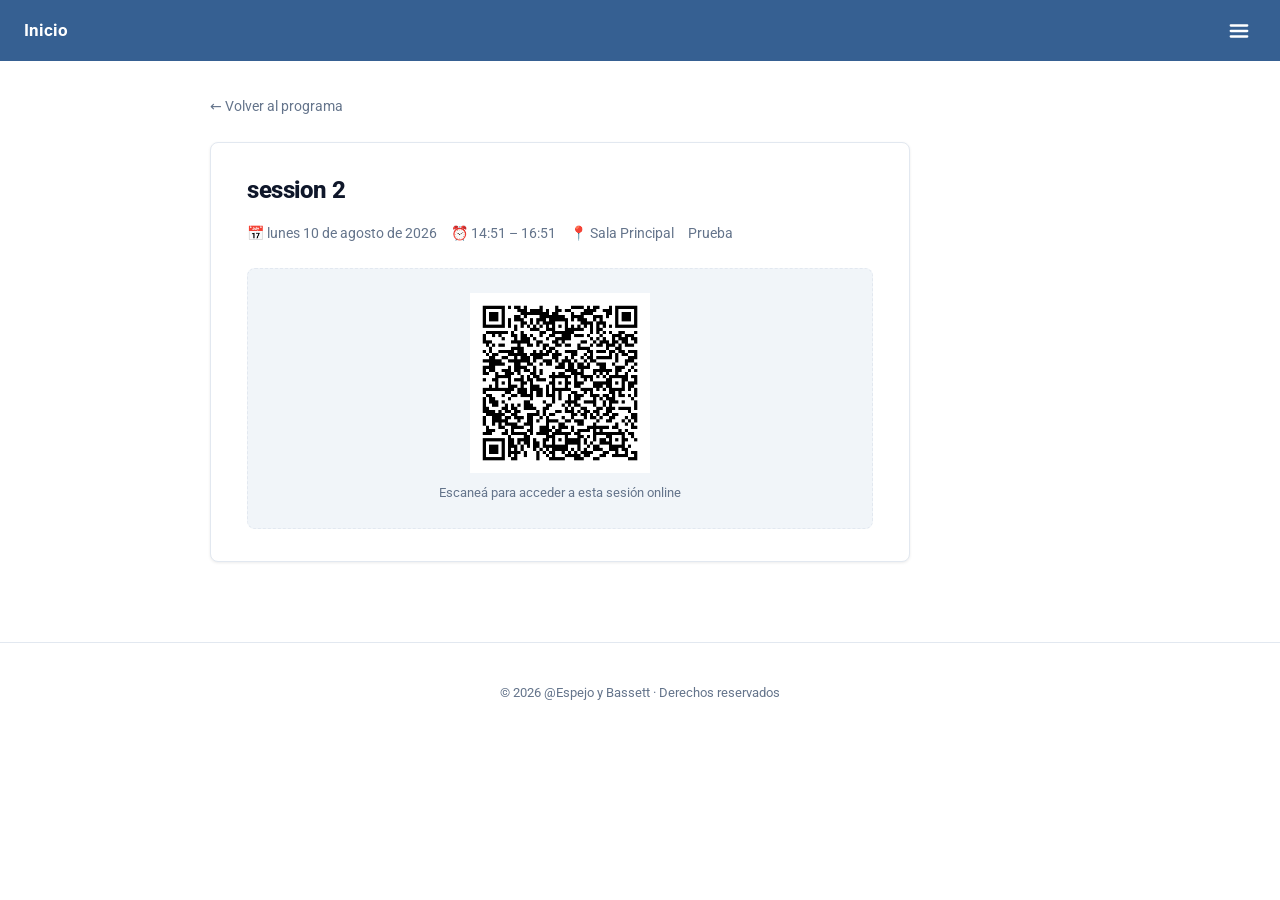
<file: caslam-alimentos-nutricion-y-salud-xlvi/s/596ff908-074a-4727-ac89-80712055c712/index.html>
﻿<!DOCTYPE html>
<html lang="es">
<head>
  <meta charset="UTF-8" />
  <meta name="viewport" content="width=device-width, initial-scale=1" />
  <meta name="color-scheme" content="light" />
  <title>session 2 — Congreso de Alimentación Siglo XXI</title>
  <link rel="stylesheet" href="../../assets/style.css" />
</head>
<body>
  <nav class="nav">
  <a href="../../index.html" class="nav-brand">Inicio</a>
  <div class="nav-burger-wrap">
    <button class="nav-burger" onclick="var l=this.nextElementSibling;l.classList.toggle('open')" aria-label="Menú"><svg width="22" height="22" viewBox="0 0 24 24" fill="none" stroke="currentColor" stroke-width="2.5" stroke-linecap="round"><line x1="3" y1="6" x2="21" y2="6"/><line x1="3" y1="12" x2="21" y2="12"/><line x1="3" y1="18" x2="21" y2="18"/></svg></button>
    <div class="nav-links"><a href="../../disertaciones.html">Disertantes</a><a href="../../programa.html">Programa</a><a href="../../inscripciones.html">Inscripciones</a><a href="../../informacion.html">Información</a><a href="../../contacto.html">Contacto</a></div>
  </div>
</nav>
  <div class="container">
    <a href="../../programa.html" class="back-link">← Volver al programa</a>
    <div class="detail-wrap">
      <div class="detail-card">
        <div class="detail-title">session 2 </div>
        <div class="meta-grid">
          <span class="meta-item">📅 lunes 10 de agosto de 2026</span>
          <span class="meta-item">⏰ 14:51 – 16:51</span>
          <span class="meta-item">📍 Sala Principal</span>
          <span class="meta-item">Prueba</span>
        </div>
        
        <div class="qr-section">
  <img src="[data-uri]" alt="QR de la sesión" />
  <p class="qr-label">Escaneá para acceder a esta sesión online</p>
</div>
        
      </div>
    </div>
  </div>
  <footer class="footer">© 2026 @Espejo y Bassett · Derechos reservados</footer>
</body>
</html>
</file>
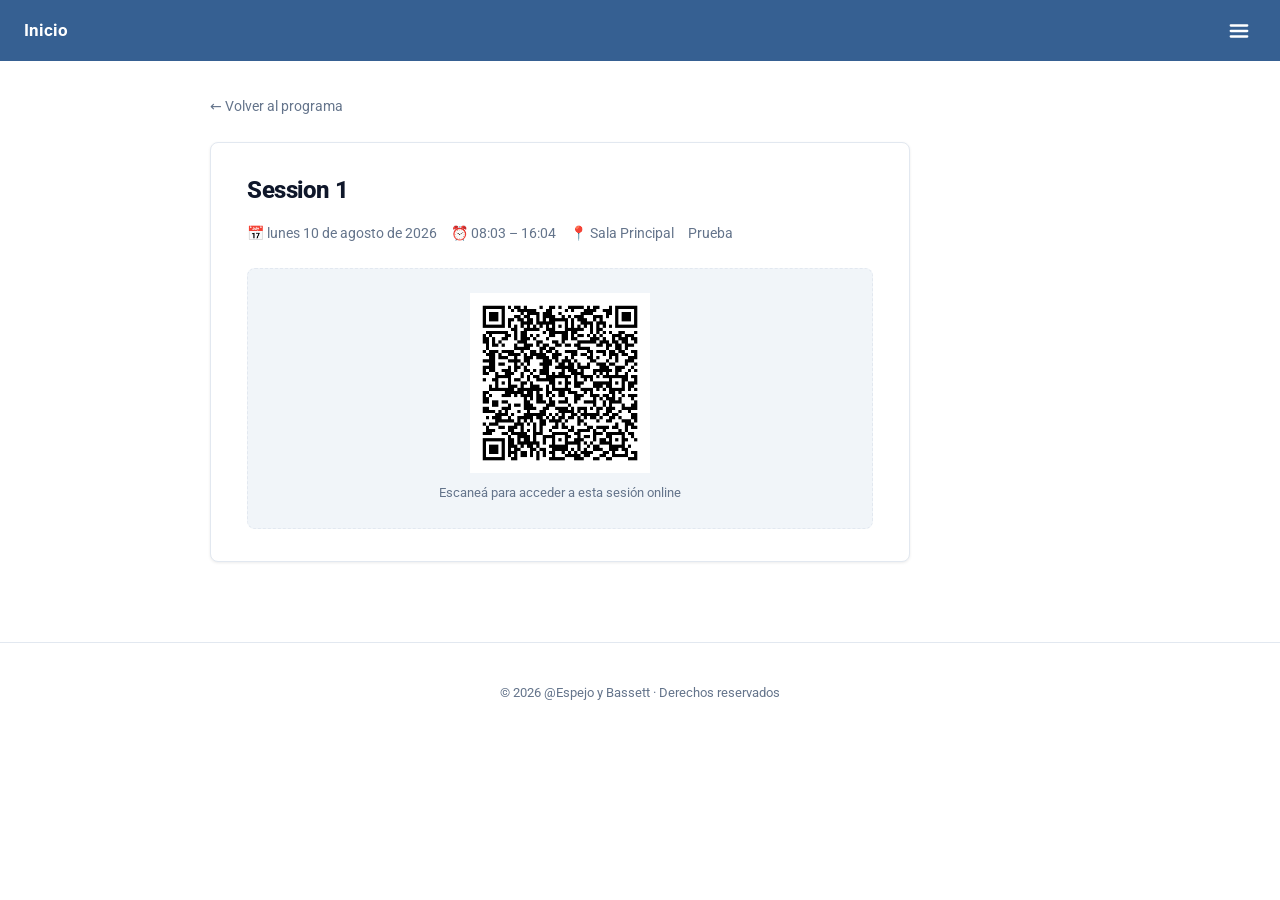
<file: caslam-alimentos-nutricion-y-salud-xlvi/s/7f0784e8-dd7b-4229-bc10-ef189d938947/index.html>
﻿<!DOCTYPE html>
<html lang="es">
<head>
  <meta charset="UTF-8" />
  <meta name="viewport" content="width=device-width, initial-scale=1" />
  <meta name="color-scheme" content="light" />
  <title>Session 1 — Congreso de Alimentación Siglo XXI</title>
  <link rel="stylesheet" href="../../assets/style.css" />
</head>
<body>
  <nav class="nav">
  <a href="../../index.html" class="nav-brand">Inicio</a>
  <div class="nav-burger-wrap">
    <button class="nav-burger" onclick="var l=this.nextElementSibling;l.classList.toggle('open')" aria-label="Menú"><svg width="22" height="22" viewBox="0 0 24 24" fill="none" stroke="currentColor" stroke-width="2.5" stroke-linecap="round"><line x1="3" y1="6" x2="21" y2="6"/><line x1="3" y1="12" x2="21" y2="12"/><line x1="3" y1="18" x2="21" y2="18"/></svg></button>
    <div class="nav-links"><a href="../../disertaciones.html">Disertantes</a><a href="../../programa.html">Programa</a><a href="../../inscripciones.html">Inscripciones</a><a href="../../informacion.html">Información</a><a href="../../contacto.html">Contacto</a></div>
  </div>
</nav>
  <div class="container">
    <a href="../../programa.html" class="back-link">← Volver al programa</a>
    <div class="detail-wrap">
      <div class="detail-card">
        <div class="detail-title">Session 1 </div>
        <div class="meta-grid">
          <span class="meta-item">📅 lunes 10 de agosto de 2026</span>
          <span class="meta-item">⏰ 08:03 – 16:04</span>
          <span class="meta-item">📍 Sala Principal</span>
          <span class="meta-item">Prueba</span>
        </div>
        
        <div class="qr-section">
  <img src="[data-uri]" alt="QR de la sesión" />
  <p class="qr-label">Escaneá para acceder a esta sesión online</p>
</div>
        
      </div>
    </div>
  </div>
  <footer class="footer">© 2026 @Espejo y Bassett · Derechos reservados</footer>
</body>
</html>
</file>
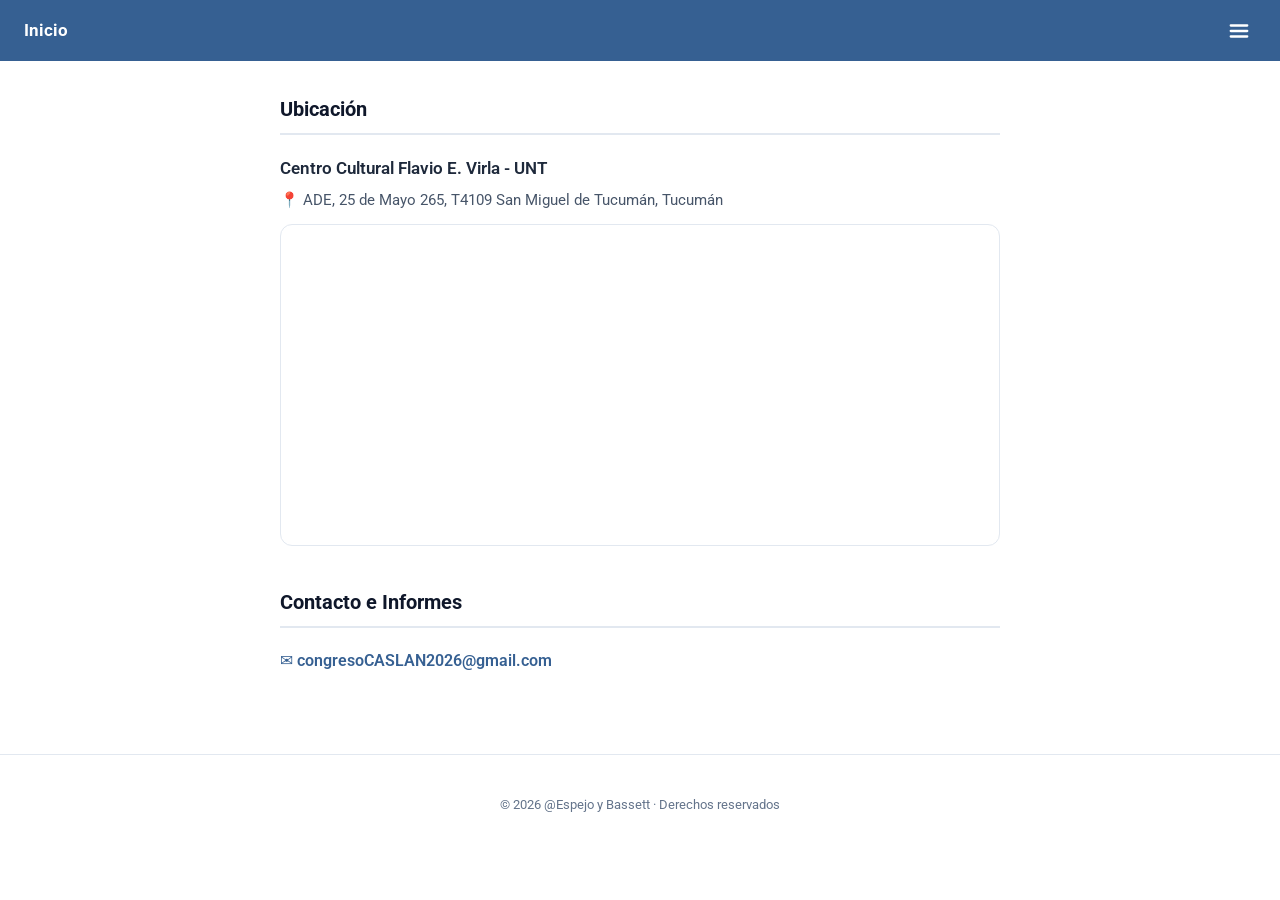
<file: caslam-alimentos-nutricion-y-salud-xlvi/contacto.html>
﻿<!DOCTYPE html>
<html lang="es">
<head>
  <meta charset="UTF-8" />
  <meta name="viewport" content="width=device-width, initial-scale=1" />
  <meta name="color-scheme" content="light" />
  <title>Contacto — Congreso de Alimentación Siglo XXI</title>
  <link rel="stylesheet" href="assets/style.css" />
</head>
<body>
  <nav class="nav">
  <a href="index.html" class="nav-brand">Inicio</a>
  <div class="nav-burger-wrap">
    <button class="nav-burger" onclick="var l=this.nextElementSibling;l.classList.toggle('open')" aria-label="Menú"><svg width="22" height="22" viewBox="0 0 24 24" fill="none" stroke="currentColor" stroke-width="2.5" stroke-linecap="round"><line x1="3" y1="6" x2="21" y2="6"/><line x1="3" y1="12" x2="21" y2="12"/><line x1="3" y1="18" x2="21" y2="18"/></svg></button>
    <div class="nav-links"><a href="disertaciones.html">Disertantes</a><a href="programa.html">Programa</a><a href="inscripciones.html">Inscripciones</a><a href="informacion.html">Información</a><a href="contacto.html">Contacto</a></div>
  </div>
</nav>
  <div class="container" style="max-width:760px">
    <section style="margin-bottom:2.5rem">
  <h2 class="section-title">Ubicación</h2>
  <p style="font-size:1.05rem;font-weight:600;color:#1e293b;margin-bottom:.35rem">Centro Cultural Flavio E. Virla - UNT</p>
  <p style="font-size:.95rem;color:#475569;margin-bottom:.75rem">📍 ADE, 25 de Mayo 265, T4109 San Miguel de Tucumán, Tucumán</p>
  <div style="border-radius:12px;overflow:hidden;border:1px solid #e2e8f0;margin-top:.75rem"><iframe src="https://maps.google.com/maps?q=ADE%2C%2025%20de%20Mayo%20265%2C%20T4109%20San%20Miguel%20de%20Tucum%C3%A1n%2C%20Tucum%C3%A1n&output=embed&hl=es" width="100%" height="320" style="border:0;display:block" allowfullscreen loading="lazy" referrerpolicy="no-referrer-when-downgrade" title="Mapa Centro Cultural Flavio E. Virla - UNT"></iframe></div>
</section>
<section>
  <h2 class="section-title">Contacto e Informes</h2>
  <div style="display:flex;flex-direction:column;gap:.75rem">
    <a href="mailto:congresoCASLAN2026@gmail.com" style="display:inline-flex;align-items:center;gap:.5rem;color:var(--primary);font-weight:600;font-size:1rem">✉ congresoCASLAN2026@gmail.com</a>
  </div>
</section>

  </div>
  <footer class="footer">© 2026 @Espejo y Bassett · Derechos reservados</footer>
</body>
</html>
</file>
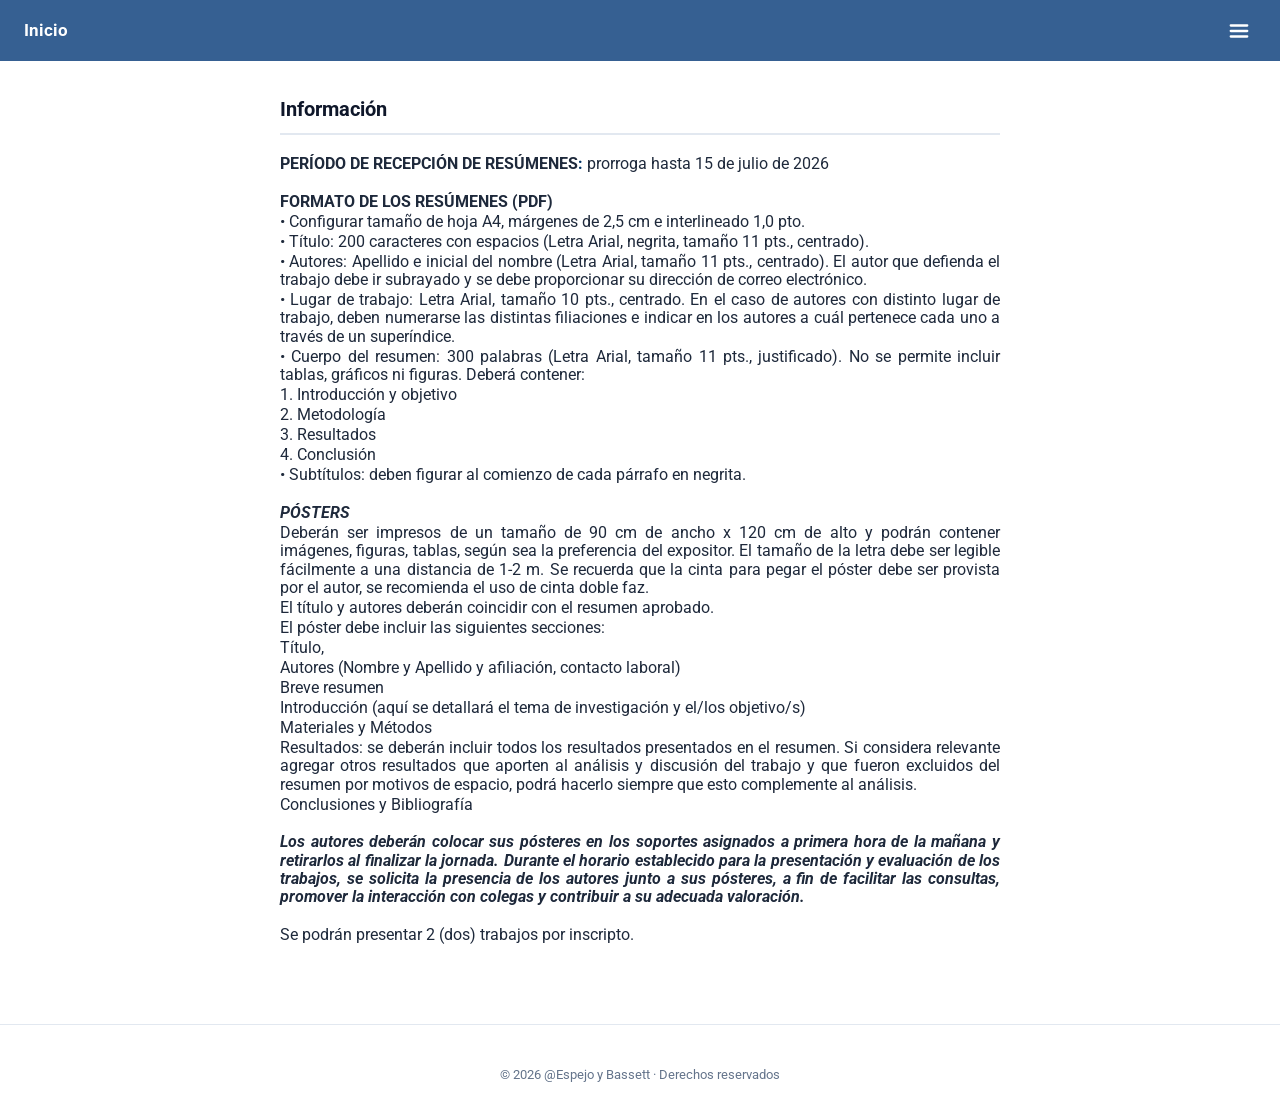
<file: caslam-alimentos-nutricion-y-salud-xlvi/informacion.html>
﻿<!DOCTYPE html>
<html lang="es">
<head>
  <meta charset="UTF-8" />
  <meta name="viewport" content="width=device-width, initial-scale=1" />
  <meta name="color-scheme" content="light" />
  <title>Información — Congreso de Alimentación Siglo XXI</title>
  <link rel="stylesheet" href="assets/style.css" />
</head>
<body>
  <nav class="nav">
  <a href="index.html" class="nav-brand">Inicio</a>
  <div class="nav-burger-wrap">
    <button class="nav-burger" onclick="var l=this.nextElementSibling;l.classList.toggle('open')" aria-label="Menú"><svg width="22" height="22" viewBox="0 0 24 24" fill="none" stroke="currentColor" stroke-width="2.5" stroke-linecap="round"><line x1="3" y1="6" x2="21" y2="6"/><line x1="3" y1="12" x2="21" y2="12"/><line x1="3" y1="18" x2="21" y2="18"/></svg></button>
    <div class="nav-links"><a href="disertaciones.html">Disertantes</a><a href="programa.html">Programa</a><a href="inscripciones.html">Inscripciones</a><a href="informacion.html">Información</a><a href="contacto.html">Contacto</a></div>
  </div>
</nav>
  <div class="container" style="max-width:760px">
    <h2 class="section-title">Información</h2>
    <div class="puck-richtext" style="line-height:1.7;color:#1e293b"><p style="line-height: 1.15;"><strong>PERÍODO DE RECEPCIÓN DE RESÚMENES</strong><strong style="color: rgb(0, 51, 102);">: </strong> prorroga hasta 15 de julio de 2026</p><p style="line-height: 1.15;"></p><p style="line-height: 1.15;"><strong>FORMATO DE LOS RESÚMENES (PDF)</strong></p><p class="ql-align-justify" style="line-height: 1.15;">• Configurar tamaño de hoja A4, márgenes de 2,5 cm e interlineado 1,0 pto.</p><p class="ql-align-justify" style="line-height: 1.15;">• Título: 200 caracteres con espacios (Letra Arial, negrita, tamaño 11 pts., centrado).</p><p class="ql-align-justify" style="line-height: 1.15;">• Autores: Apellido e inicial del nombre (Letra Arial, tamaño 11 pts., centrado). El autor que defienda el trabajo debe ir subrayado y se debe proporcionar su dirección de correo electrónico.</p><p class="ql-align-justify" style="line-height: 1.15;">• Lugar de trabajo: Letra Arial, tamaño 10 pts., centrado. En el caso de autores con distinto lugar de trabajo, deben numerarse las distintas filiaciones e indicar en los autores a cuál pertenece cada uno a través de un superíndice.</p><p class="ql-align-justify" style="line-height: 1.15;">• Cuerpo del resumen: 300 palabras (Letra Arial, tamaño 11 pts., justificado). No se permite incluir tablas, gráficos ni figuras. Deberá contener:</p><p class="ql-align-justify" style="line-height: 1.15;">1. Introducción y objetivo</p><p class="ql-align-justify" style="line-height: 1.15;">2. Metodología</p><p class="ql-align-justify" style="line-height: 1.15;">3. Resultados</p><p class="ql-align-justify" style="line-height: 1.15;">4. Conclusión</p><p class="ql-align-justify" style="line-height: 1.15;">• Subtítulos: deben figurar al comienzo de cada párrafo en negrita.</p><p class="ql-align-justify" style="line-height: 1.15;"></p><p class="ql-align-justify" style="line-height: 1.15;"><strong><em>PÓSTERS</em></strong></p><p class="ql-align-justify" style="line-height: 1.15;">Deberán ser impresos de un tamaño de 90 cm de ancho x 120 cm de alto y podrán contener imágenes, figuras, tablas, según sea la preferencia del expositor. El tamaño de la letra debe ser legible fácilmente a una distancia de 1-2 m.  Se recuerda que la cinta para pegar el póster debe ser provista por el autor, se recomienda el uso de cinta doble faz.</p><p class="ql-align-justify" style="line-height: 1.15;">El título y autores deberán coincidir con el resumen aprobado.</p><p class="ql-align-justify" style="line-height: 1.15;">El póster debe incluir las siguientes secciones:</p><p class="ql-align-justify" style="line-height: 1.15;">Título, </p><p class="ql-align-justify" style="line-height: 1.15;">Autores (Nombre y Apellido y afiliación, contacto laboral)</p><p class="ql-align-justify" style="line-height: 1.15;">Breve resumen</p><p class="ql-align-justify" style="line-height: 1.15;">Introducción (aquí se detallará el tema de investigación y el/los objetivo/s)</p><p class="ql-align-justify" style="line-height: 1.15;">Materiales y Métodos</p><p class="ql-align-justify" style="line-height: 1.15;">Resultados: se deberán incluir todos los resultados presentados en el resumen. Si considera relevante agregar otros resultados que aporten al análisis y discusión del trabajo y que fueron excluidos del resumen por motivos de espacio, podrá hacerlo siempre que esto complemente al análisis.</p><p class="ql-align-justify" style="line-height: 1.15;">Conclusiones y Bibliografía</p><p class="ql-align-justify" style="line-height: 1.15;"></p><p class="ql-align-justify" style="line-height: 1.15;"><strong><em>Los autores deberán colocar sus pósteres en los soportes asignados a primera hora de la mañana y retirarlos al finalizar la jornada. Durante el horario establecido para la presentación y evaluación de los trabajos, se solicita la presencia de los autores junto a sus pósteres, a fin de facilitar las consultas, promover la interacción con colegas y contribuir a su adecuada valoración.</em></strong></p><p class="ql-align-justify" style="line-height: 1.15;"></p><p class="ql-align-justify" style="line-height: 1.15;">Se podrán presentar 2 (dos) trabajos por inscripto. </p></div>
  </div>
  <footer class="footer">© 2026 @Espejo y Bassett · Derechos reservados</footer>
</body>
</html>
</file>
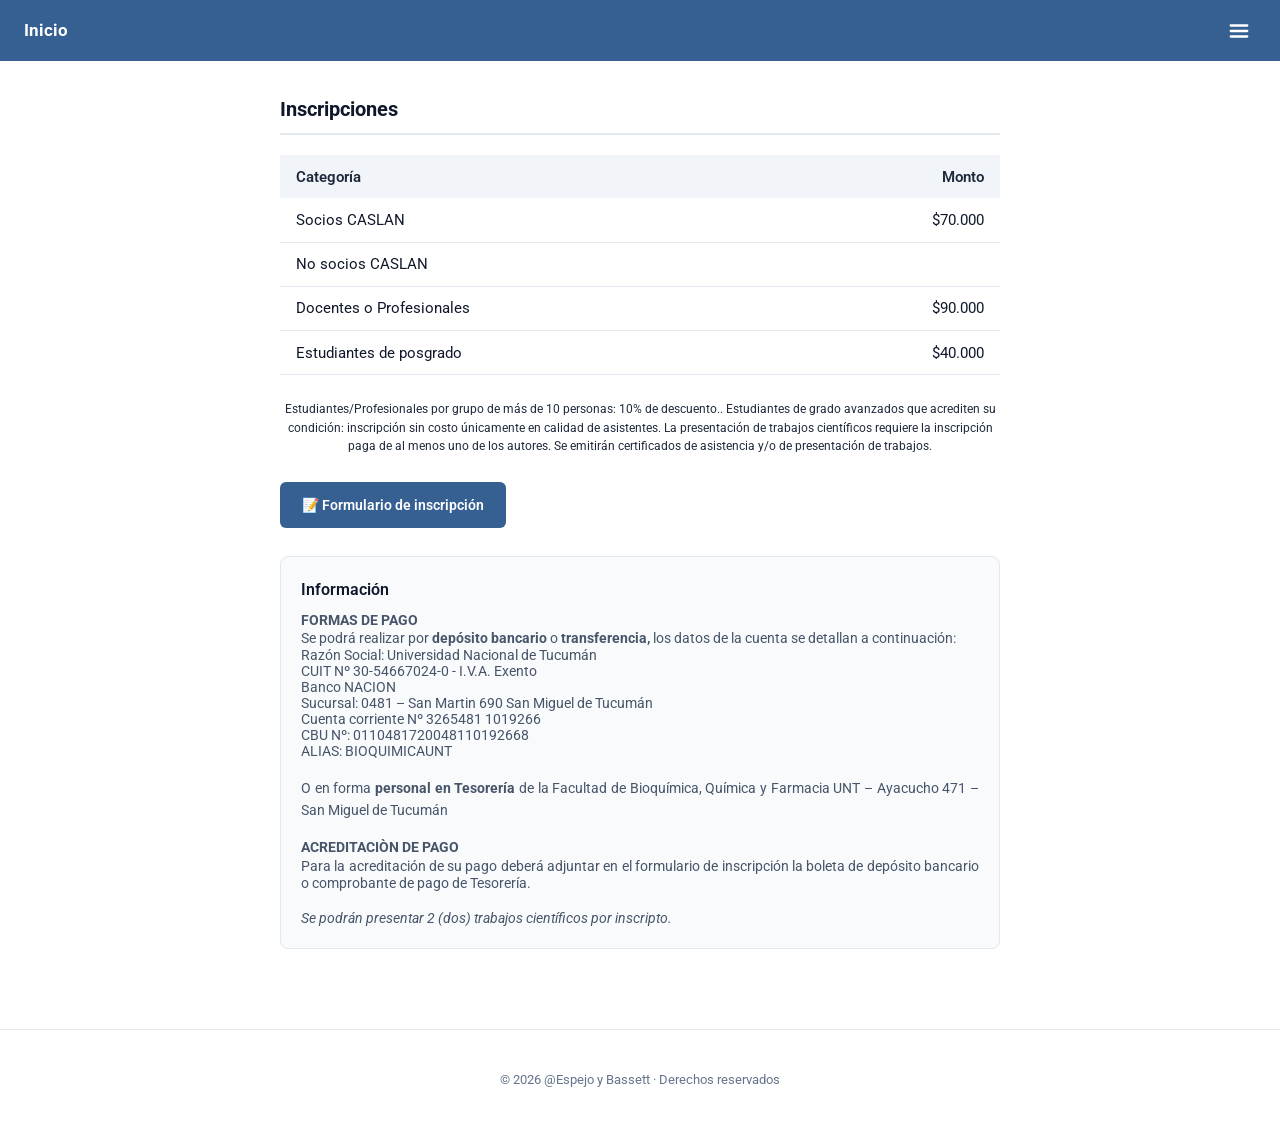
<file: caslam-alimentos-nutricion-y-salud-xlvi/inscripciones.html>
﻿<!DOCTYPE html>
<html lang="es">
<head>
  <meta charset="UTF-8" />
  <meta name="viewport" content="width=device-width, initial-scale=1" />
  <meta name="color-scheme" content="light" />
  <title>Inscripciones — Congreso de Alimentación Siglo XXI</title>
  <link rel="stylesheet" href="assets/style.css" />
</head>
<body>
  <nav class="nav">
  <a href="index.html" class="nav-brand">Inicio</a>
  <div class="nav-burger-wrap">
    <button class="nav-burger" onclick="var l=this.nextElementSibling;l.classList.toggle('open')" aria-label="Menú"><svg width="22" height="22" viewBox="0 0 24 24" fill="none" stroke="currentColor" stroke-width="2.5" stroke-linecap="round"><line x1="3" y1="6" x2="21" y2="6"/><line x1="3" y1="12" x2="21" y2="12"/><line x1="3" y1="18" x2="21" y2="18"/></svg></button>
    <div class="nav-links"><a href="disertaciones.html">Disertantes</a><a href="programa.html">Programa</a><a href="inscripciones.html">Inscripciones</a><a href="informacion.html">Información</a><a href="contacto.html">Contacto</a></div>
  </div>
</nav>
  <div class="container" style="max-width:760px">
    <h2 class="section-title">Inscripciones</h2>
    <div style="margin-bottom:1.5rem;overflow-x:auto">
  <table style="width:100%;border-collapse:collapse;font-size:.9375rem">
    <thead>
      <tr style="background:#f1f5f9">
        <th style="padding:.6rem 1rem;text-align:left;font-weight:600;color:#1e293b">Categoría</th>
        <th style="padding:.6rem 1rem;text-align:right;font-weight:600;color:#1e293b">Monto</th>
      </tr>
    </thead>
    <tbody><tr><td style="padding:.6rem 1rem;border-bottom:1px solid #e2e8f0">Socios CASLAN</td><td style="padding:.6rem 1rem;border-bottom:1px solid #e2e8f0;text-align:right">$70.000</td></tr><tr><td style="padding:.6rem 1rem;border-bottom:1px solid #e2e8f0">No socios CASLAN</td><td style="padding:.6rem 1rem;border-bottom:1px solid #e2e8f0;text-align:right"></td></tr><tr><td style="padding:.6rem 1rem;border-bottom:1px solid #e2e8f0">       Docentes o Profesionales</td><td style="padding:.6rem 1rem;border-bottom:1px solid #e2e8f0;text-align:right">$90.000</td></tr><tr><td style="padding:.6rem 1rem;border-bottom:1px solid #e2e8f0">       Estudiantes de posgrado</td><td style="padding:.6rem 1rem;border-bottom:1px solid #e2e8f0;text-align:right">$40.000</td></tr></tbody>
  </table>
</div>
<div class="puck-richtext" style="margin-bottom:1.75rem;line-height:1.7;color:#1e293b"><p class="ql-align-center" style="line-height: 1.15;"><span style="font-size: 12px;">Estudiantes/Profesionales por grupo de más de 10 personas: 10% de descuento.. Estudiantes de grado avanzados que acrediten su condición: inscripción sin costo únicamente en calidad de asistentes. La presentación de trabajos científicos requiere la inscripción paga de al menos uno de los autores. Se emitirán certificados de asistencia y/o de presentación de trabajos.</span></p></div>
<div style="margin-bottom:1.75rem"><a href="https://forms.gle/TvhBcxMgPEYTGwF69" target="_blank" rel="noopener noreferrer" class="btn btn-primary">📝 Formulario de inscripción</a></div>
<div style="margin-top:.5rem;padding:1.25rem;background:#f8fafc;border:1px solid #e2e8f0;border-radius:8px"><h3 style="font-size:1rem;font-weight:600;margin-bottom:.75rem">Información</h3><div class="puck-richtext" style="font-size:.9rem;color:#475569"><p class="ql-align-justify" style="line-height: 1;"><strong>FORMAS DE PAGO</strong></p><p class="ql-align-justify" style="line-height: 1.15;"><span style="font-size: 14px;">Se podrá realizar por</span><strong style="font-size: 14px;"> depósito bancario</strong><span style="font-size: 14px;"> o </span><strong style="font-size: 14px;">transferencia, </strong><span style="font-size: 14px;">los datos de la cuenta se detallan a continuación:</span></p><p class="ql-align-justify" style="line-height: 1;">Razón Social:     Universidad Nacional de Tucumán </p><p class="ql-align-justify" style="line-height: 1;">CUIT Nº 30-54667024-0     - I.V.A. Exento</p><p class="ql-align-justify" style="line-height: 1;">Banco NACION</p><p class="ql-align-justify" style="line-height: 1;">Sucursal: 0481 – San Martin 690 San Miguel de Tucumán</p><p class="ql-align-justify" style="line-height: 1;">Cuenta corriente Nº 3265481 1019266</p><p class="ql-align-justify" style="line-height: 1;">CBU Nº:  0110481720048110192668</p><p class="ql-align-justify" style="line-height: 1.15;">ALIAS: BIOQUIMICAUNT</p><p class="ql-align-justify" style="line-height: 1.15;"></p><p class="ql-align-justify" style="line-height: 1.5;"><span style="font-size: 14px;">O en forma</span><strong style="font-size: 14px;"> personal en Tesorería </strong><span style="font-size: 14px;">de la Facultad de Bioquímica, Química y Farmacia UNT – Ayacucho 471 – San Miguel de Tucumán</span></p><p class="ql-align-justify" style="line-height: 1.5;"></p><p class="ql-align-justify" style="line-height: 1.15;"><strong style="font-size: 14px;">ACREDITACIÒN DE PAGO</strong></p><p class="ql-align-justify" style="line-height: 1.15;"><span style="font-size: 14px;">Para la acreditación de su pago deberá adjuntar en el formulario de inscripción la boleta de depósito bancario o comprobante de pago de Tesorería. </span></p><p class="ql-align-justify" style="line-height: 1.15;"></p><p class="ql-align-justify" style="line-height: 1.15;"><em style="font-size: 14px;">Se podrán presentar 2 (dos) trabajos científicos por inscripto.</em></p></div></div>

  </div>
  <footer class="footer">© 2026 @Espejo y Bassett · Derechos reservados</footer>
</body>
</html>
</file>
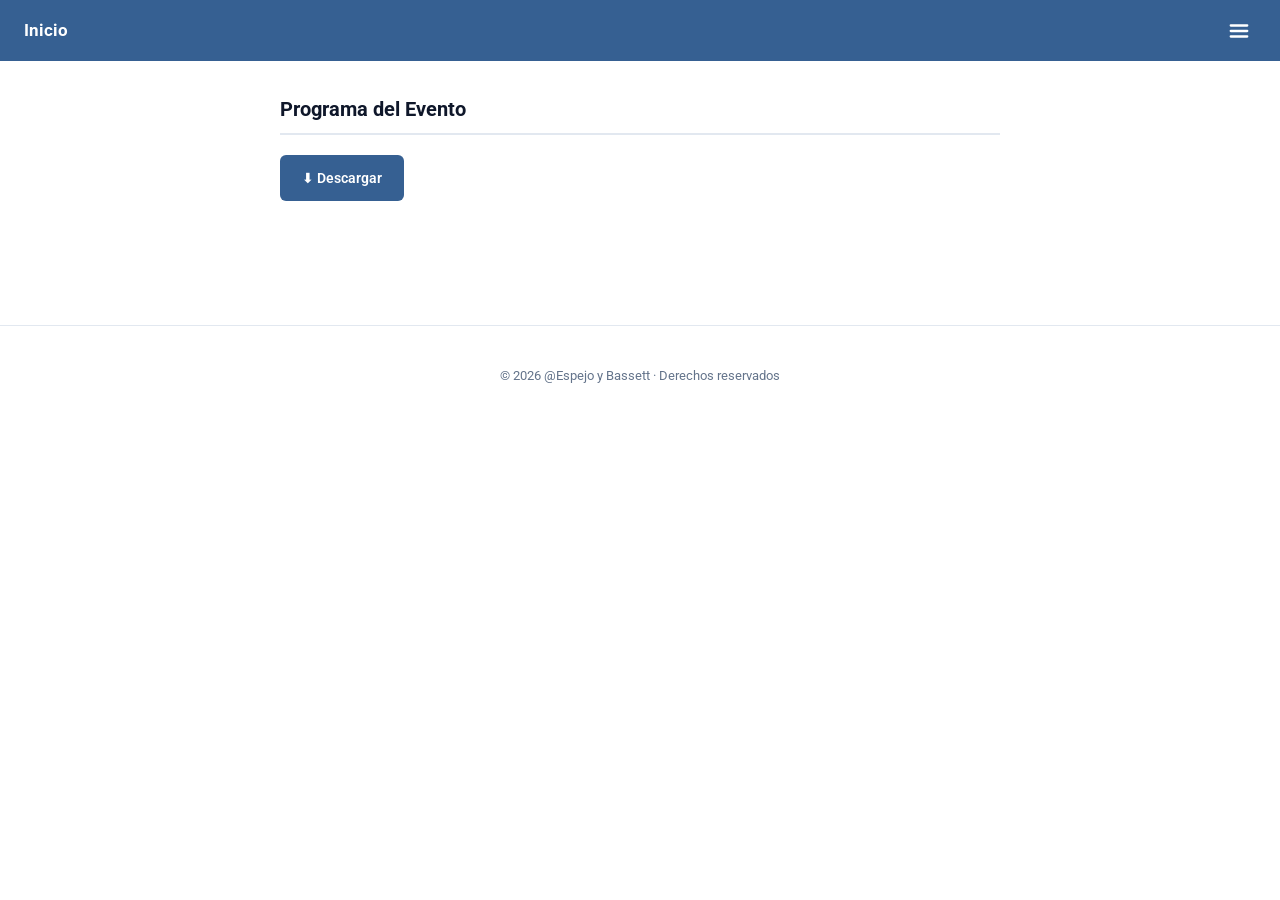
<file: caslam-alimentos-nutricion-y-salud-xlvi/programa.html>
﻿<!DOCTYPE html>
<html lang="es">
<head>
  <meta charset="UTF-8" />
  <meta name="viewport" content="width=device-width, initial-scale=1" />
  <meta name="color-scheme" content="light" />
  <title>Programa — Congreso de Alimentación Siglo XXI</title>
  <link rel="stylesheet" href="assets/style.css" />
  <style>
    .puck-richtext p { margin: .5em 0 .85em; }
    .puck-richtext ul { list-style: disc; padding-left: 1.5em; margin: .5em 0 .85em 1em; }
    .puck-richtext ol { list-style: decimal; padding-left: 1.5em; margin: .5em 0 .85em 1em; }
    .puck-richtext li { margin-bottom: .3em; }
    .puck-richtext strong { font-weight: 700; }
    .puck-richtext em { font-style: italic; }
    .puck-richtext a { color: var(--primary); text-decoration: underline; }
  </style>
</head>
<body>
  <nav class="nav">
  <a href="index.html" class="nav-brand">Inicio</a>
  <div class="nav-burger-wrap">
    <button class="nav-burger" onclick="var l=this.nextElementSibling;l.classList.toggle('open')" aria-label="Menú"><svg width="22" height="22" viewBox="0 0 24 24" fill="none" stroke="currentColor" stroke-width="2.5" stroke-linecap="round"><line x1="3" y1="6" x2="21" y2="6"/><line x1="3" y1="12" x2="21" y2="12"/><line x1="3" y1="18" x2="21" y2="18"/></svg></button>
    <div class="nav-links"><a href="disertaciones.html">Disertantes</a><a href="programa.html">Programa</a><a href="inscripciones.html">Inscripciones</a><a href="informacion.html">Información</a><a href="contacto.html">Contacto</a></div>
  </div>
</nav>
  <div class="container" style="max-width:760px">
    <h2 class="section-title">Programa del Evento</h2>
    <div style="margin-bottom:1.75rem">
  <a href="assets/programa.pdf?v=2" target="_blank" rel="noopener noreferrer" class="btn btn-primary">
    ⬇️ Descargar
  </a>
</div>
<div class="puck-richtext" style="line-height:1.7;color:#1e293b"><p></p></div>

  </div>
  <footer class="footer">© 2026 @Espejo y Bassett · Derechos reservados</footer>
</body>
</html>
</file>
<file: caslam-alimentos-nutricion-y-salud-xlvi/assets/style.css>
﻿@import url('https://fonts.googleapis.com/css2?family=Roboto:wght@400;500;700&display=swap');
:root {
  color-scheme: light;
  --primary: #366092;
  --secondary: #366092;
  --text: #0f172a;
  --muted: #64748b;
  --bg: #f1f5f9;
  --surface: #ffffff;
  --border: #e2e8f0;
  --r: 8px;
  --shadow: 0 1px 3px rgba(0,0,0,.08);
}
*, *::before, *::after { box-sizing: border-box; margin: 0; padding: 0; }
html, body { max-width: 100%; overflow-x: hidden; }
img { max-width: 100%; height: auto; }
body { font-family: 'Roboto', system-ui, sans-serif; background: var(--surface); color: var(--text); line-height: 1.6; }
.puck-richtext { word-break: break-word; overflow-wrap: anywhere; }
.puck-richtext h1,.puck-richtext h2,.puck-richtext h3,
.puck-richtext h4,.puck-richtext h5,.puck-richtext h6 { font-size: inherit; font-weight: 700; margin: .5em 0 .25em; }
.puck-richtext p  { margin: 0 0 .1em; }
.puck-richtext p:empty { min-height: 1em; }
.puck-richtext p:last-child { margin-bottom: 0; }
.puck-richtext ul { list-style: disc; padding-left: 1.5em; margin: 0 0 .85em 1em; }
.puck-richtext ol { list-style: decimal; padding-left: 1.5em; margin: 0 0 .85em 1em; }
.puck-richtext li { margin-bottom: .3em; }
.puck-richtext strong { font-weight: 700; }
.puck-richtext em { font-style: italic; }
.puck-richtext u  { text-decoration: underline; }
.puck-richtext a  { color: var(--primary); text-decoration: underline; }
.puck-richtext blockquote { border-left: 3px solid #e5e7eb; margin: 0; padding-left: 1rem; color: #64748b; }
.ql-align-center  { text-align: center; }
.ql-align-right   { text-align: right; }
.ql-align-justify { text-align: justify; }
.ql-size-small { font-size: .75em; }
.ql-size-large { font-size: 1.5em; }
.ql-size-huge  { font-size: 2.5em; }
a { color: var(--primary); text-decoration: none; }
a:hover { text-decoration: underline; }
.nav { background: var(--secondary); padding: .875rem 1.5rem; display: flex; align-items: center; justify-content: space-between; gap: 1rem; flex-wrap: wrap; }
.nav-brand { color: #fff; font-weight: 700; font-size: 1.05rem; white-space: nowrap; overflow: hidden; text-overflow: ellipsis; max-width: 70%; }
.nav-brand:hover { text-decoration: none; opacity: .85; }
.nav-burger { display: flex; align-items: center; background: none; border: none; cursor: pointer; padding: .35rem; color: #fff; line-height: 0; flex-shrink: 0; margin-left: auto; position: relative; }
.nav-burger-wrap { position: relative; margin-left: auto; flex-shrink: 0; }
.nav-links { display: none; position: absolute; top: calc(100% + 6px); right: 0; flex-direction: column; min-width: 160px; border-radius: 8px; overflow: hidden; box-shadow: 0 4px 20px rgba(0,0,0,.25); z-index: 200; background: var(--secondary); }
.nav-links.open { display: flex; }
.nav-links a { color: rgba(255,255,255,.9); font-size: .9rem; padding: .65rem 1.1rem; font-family: system-ui, -apple-system, 'Segoe UI', sans-serif; white-space: nowrap; border-bottom: 1px solid rgba(255,255,255,.1); }
.nav-links a:last-child { border-bottom: none; }
.nav-links a:hover { background: rgba(255,255,255,.12); text-decoration: none; color: #fff; }
@media (max-width: 640px) {
  .nav { padding: .75rem 1rem; }
}
.hero { background: linear-gradient(135deg, var(--primary) 0%, var(--secondary) 100%); color: #fff; padding: 3.5rem 1.5rem; text-align: center; }
.hero-logo { max-height: 64px; max-width: 200px; display: block; margin: 0 auto 1.25rem; object-fit: contain; }
.hero h1 { font-size: clamp(1.75rem, 5vw, 2.75rem); font-weight: 800; letter-spacing: -.025em; margin-bottom: .5rem; }
.hero p { font-size: 1.05rem; opacity: .87; max-width: 540px; margin: .625rem auto 0; line-height: 1.65; }
.info-bar { background: var(--surface); border-bottom: 1px solid var(--border); display: flex; flex-wrap: wrap; gap: .375rem 1.5rem; justify-content: center; padding: .875rem 1.5rem; font-size: .875rem; color: var(--muted); }
.info-bar strong { color: var(--text); }
.container { max-width: 900px; margin: 0 auto; padding: 2rem 1.25rem; }
.cta-row { display: flex; justify-content: center; gap: .75rem; flex-wrap: wrap; padding: 1.75rem 0 .5rem; }
.btn { display: inline-flex; align-items: center; gap: .4rem; padding: .6rem 1.25rem; border-radius: 6px; font-weight: 600; font-size: .875rem; cursor: pointer; transition: opacity .15s, transform .1s; border: 2px solid transparent; }
.btn:hover { opacity: .88; transform: translateY(-1px); text-decoration: none; }
.btn-primary { background: var(--primary); color: #fff; }
.btn-outline { background: transparent; color: var(--secondary); border-color: var(--secondary); }
.section-title { font-size: 1.25rem; font-weight: 700; margin-bottom: 1.25rem; padding-bottom: .5rem; border-bottom: 2px solid var(--border); }
.day-section { margin-bottom: 2.5rem; }
.day-heading { font-size: .875rem; font-weight: 600; color: var(--muted); text-transform: uppercase; letter-spacing: .06em; margin-bottom: .875rem; }
.session-card { background: var(--surface); border: 1px solid var(--border); border-radius: var(--r); padding: .9rem 1.125rem; margin-bottom: .5rem; display: flex; gap: 1rem; align-items: flex-start; box-shadow: var(--shadow); transition: border-color .15s; }
.session-card:hover { border-color: var(--primary); }
.session-time { font-weight: 700; font-size: .8125rem; color: var(--primary); min-width: 88px; padding-top: .125rem; flex-shrink: 0; }
.session-body { flex: 1; min-width: 0; }
.session-title { font-weight: 600; font-size: .9375rem; margin-bottom: .25rem; }
.session-title a { color: var(--text); }
.session-title a:hover { color: var(--primary); text-decoration: none; }
.session-meta { font-size: .8rem; color: var(--muted); }
.track-badge { display: inline-block; background: #eff6ff; color: #1d4ed8; padding: 1px 7px; border-radius: 4px; font-size: .7rem; font-weight: 600; text-transform: uppercase; letter-spacing: .04em; margin-left: .4rem; vertical-align: middle; }
.speakers-grid { display: grid; grid-template-columns: repeat(auto-fill, minmax(220px, 1fr)); gap: 1.125rem; }
.speaker-card { background: var(--surface); border: 1px solid var(--border); border-radius: var(--r); overflow: hidden; box-shadow: var(--shadow); }
.speaker-photo { width: 100%; height: 160px; object-fit: cover; display: block; background: var(--bg); }
.speaker-photo-placeholder { width: 100%; height: 160px; background: linear-gradient(135deg, var(--primary), var(--secondary)); display: flex; align-items: center; justify-content: center; font-size: 2.5rem; color: rgba(255,255,255,.4); }
.speaker-info { padding: .875rem 1rem; }
.speaker-name { font-weight: 700; font-size: .9375rem; margin-bottom: .3rem; }
.speaker-bio { font-size: .8125rem; color: var(--muted); line-height: 1.55; display: -webkit-box; -webkit-line-clamp: 4; -webkit-box-orient: vertical; overflow: hidden; }
.detail-wrap { max-width: 700px; }
.detail-card { background: var(--surface); border: 1px solid var(--border); border-radius: var(--r); padding: 2rem 2.25rem; box-shadow: var(--shadow); }
.detail-title { font-size: 1.5rem; font-weight: 800; margin-bottom: 1rem; letter-spacing: -.02em; line-height: 1.3; }
.meta-grid { display: flex; flex-wrap: wrap; gap: .4rem .875rem; margin-bottom: 1.5rem; font-size: .875rem; color: var(--muted); }
.meta-item { display: flex; align-items: center; gap: .3rem; }
.description { font-size: .9375rem; line-height: 1.7; color: var(--text); white-space: pre-line; margin-bottom: 1.5rem; }
.qr-section { text-align: center; padding: 1.5rem 1rem; background: var(--bg); border-radius: var(--r); border: 1px dashed var(--border); }
.qr-section img { max-width: 180px; height: auto; margin: 0 auto .625rem; display: block; }
.qr-label { font-size: .8rem; color: var(--muted); }
.back-link { display: inline-flex; align-items: center; gap: .35rem; font-size: .875rem; color: var(--muted); margin-bottom: 1.5rem; }
.back-link:hover { color: var(--primary); text-decoration: none; }
.footer { text-align: center; padding: 2.5rem 1rem 2rem; color: var(--muted); font-size: .8125rem; border-top: 1px solid var(--border); margin-top: 3rem; }
@media (max-width: 600px) {
  .session-card { flex-direction: column; gap: .3rem; }
  .session-time { min-width: auto; }
  .detail-card { padding: 1.25rem; }
  .hero { padding: 2.5rem 1rem; }
  .container { padding: 2rem 1rem; }
}
@media (prefers-color-scheme: dark) {
  :root {
    color-scheme: light;
    --bg: #f1f5f9;
    --surface: #ffffff;
    --text: #0f172a;
    --muted: #64748b;
    --border: #e2e8f0;
  }
  body {
    background-color: #ffffff !important;
    color: #0f172a !important;
  }
}
</file>
